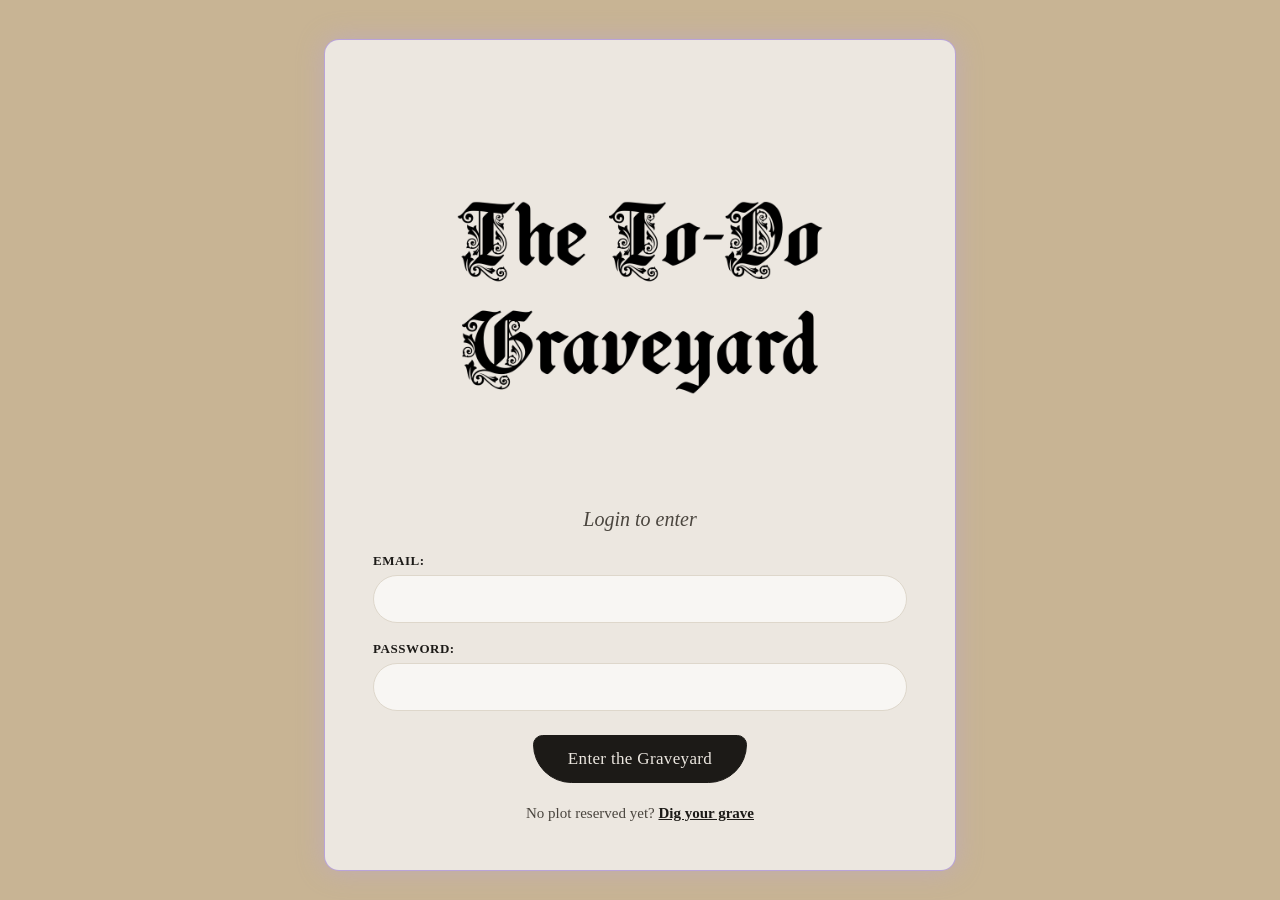
<file: index.html>
<!DOCTYPE html>
<html lang="en">

<head>
    <meta charset="UTF-8">
    <meta name="viewport" content="width=device-width, initial-scale=1.0">

    <title>To Do List Graveyard</title>

    <link rel="stylesheet" href="style.css">

    <!-- Font Awesome -->
    <link rel="stylesheet"
          href="https://cdnjs.cloudflare.com/ajax/libs/font-awesome/6.5.2/css/all.min.css">
</head>

<body>

    <div class="app">

        <!-- =========================
             MAIN CONTENT
        ========================== -->

        <main class="main">

    

            <!-- Dashboard -->
            <section
                class="page active"
                data-page="dashboard"
                id="page-dashboard"
            >

                <div
                    class="notes-grid"
                    id="notesGrid"
                >
                    <!-- JavaScript will put the sticky notes here -->
                </div>

            </section>


    <!-- Add Task -->

<section class="page" data-page="add-task" id="page-add-task" > <div class="add-task-container">

    <div class="add-task-header">
        <span class="add-task-pin"></span>

        <h2>Add New Task</h2>

        <p>
            Leave something behind for your future self.
        </p>
    </div>


    <form id="addTaskForm" class="task-form">

        <div class="form-group">
            <label for="addTaskName">
                Task name
            </label>

            <input
                type="text"
                id="addTaskName"
                placeholder="What needs to be done?"
                required
            >
        </div>


        <div class="form-group">
            <label for="addTaskDescription">
                Description
            </label>

            <textarea
                id="addTaskDescription"
                placeholder="Add some details..."
                required
            ></textarea>
        </div>


        <div class="form-group">
            <label for="addTaskPriority">
                Priority
            </label>

            <select id="addTaskPriority">
                <option value="normal">Normal</option>
                <option value="high">High</option>
                <option value="important">Important</option>
            </select>
        </div>


        <button
            type="submit"
            class="add-task-button"
        >
            <i class="fa-solid fa-plus"></i>
            Add Task
        </button>

    </form>

</div>

</section>


         <section class="update-modal" id="updateModal">

```
<div class="update-modal-box">

    <button type="button" class="close-update" id="closeUpdate">
        <i class="fa-solid fa-xmark"></i>
    </button>

    <h2>Update Task</h2>

    <form id="updateTaskForm">

        <input type="hidden" id="updateTaskId">


        <div class="form-group">
            <label for="updateTaskName">
                Task name
            </label>

            <input
                type="text"
                id="updateTaskName"
                placeholder="Task name"
                required
            >
        </div>


        <div class="form-group">
            <label for="updateTaskDescription">
                Description
            </label>

            <textarea
                id="updateTaskDescription"
                placeholder="Task description"
                required
            ></textarea>
        </div>


        <div class="form-group">
            <label for="updateTaskPriority">
                Priority
            </label>

            <select id="updateTaskPriority">
                <option value="normal">Normal</option>
                <option value="high">High</option>
                <option value="important">Important</option>
            </select>
        </div>


        <div class="form-group">
            <label for="updateTaskStatus">
                Status
            </label>

            <select id="updateTaskStatus">
                <option value="active">Active</option>
                <option value="inactive">Inactive</option>
            </select>
        </div>


        <button type="submit" class="update-task-button">
            <i class="fa-solid fa-pen-to-square"></i>
            Update Task
        </button>

    </form>

</div>


</section>

        </main>


        <!-- =========================
             SIDEBAR
        ========================== -->

     <aside class="sidebar">

    <nav class="sidebar-nav">

        <a href="#" class="nav-link active" data-page="dashboard">
            Dashboard
        </a>

        <a href="#" class="nav-link" data-page="add-task">
            +
        </a>

    </nav>

    <div class="sidebar-bottom">

        <a href="#" class="nav-link" id="userName"></a>

        <a href="#" class="nav-link" id="logout">
            Log out
        </a>

    </div>

</aside>

    </div>
<div id="notification"></div>

    <!-- jQuery -->
    <script
        src="https://code.jquery.com/jquery-3.7.1.min.js">
    </script>

    <!-- Your JavaScript -->
    <script src="script.js"></script>

</body>

</html>
</file>
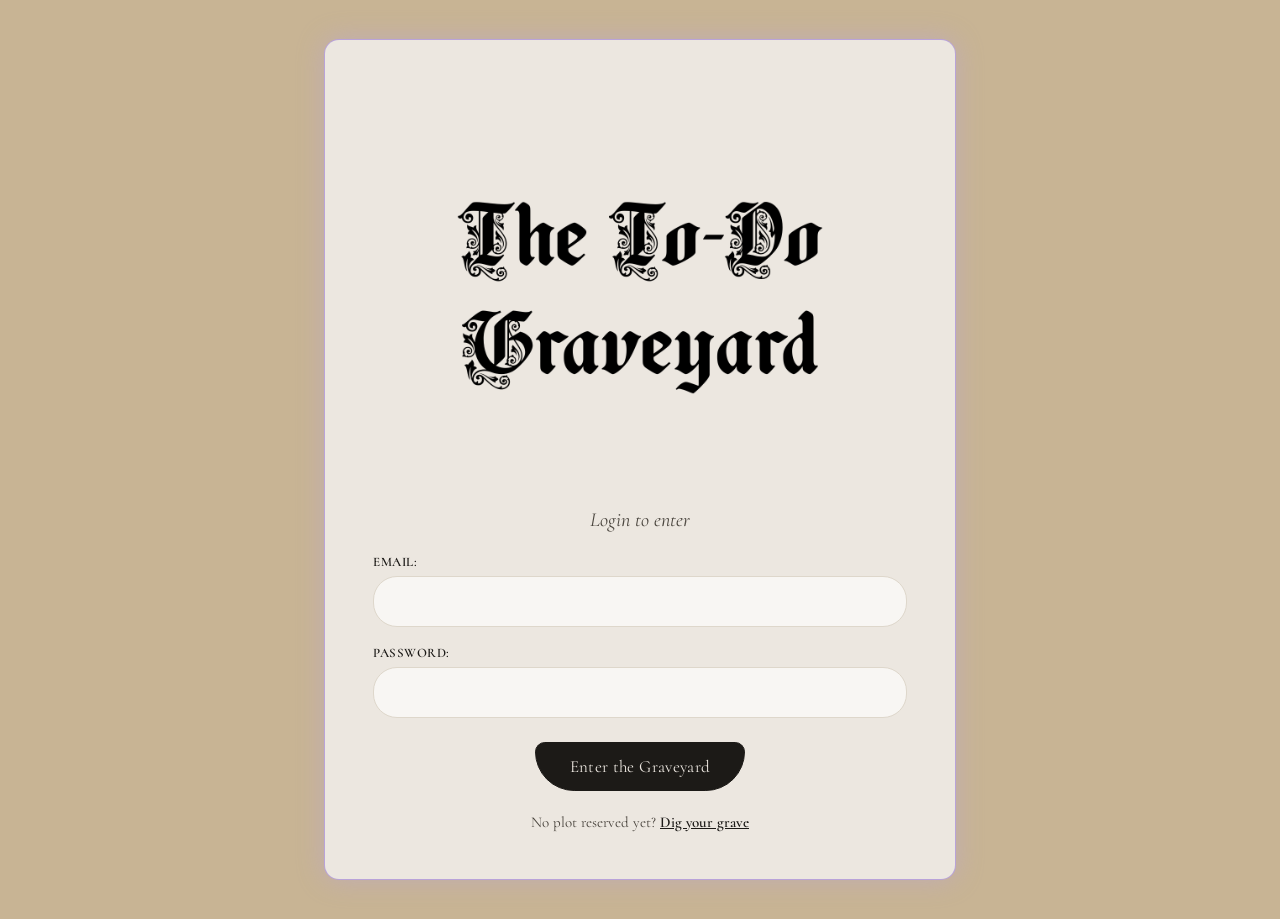
<file: signin.html>
<!DOCTYPE html>
<html lang="en">
<head>
<meta charset="UTF-8">
<meta name="viewport" content="width=device-width, initial-scale=1.0">
<title>The To-Do Graveyard</title>

<link rel="preconnect" href="https://fonts.googleapis.com">
<link rel="preconnect" href="https://fonts.gstatic.com" crossorigin>
<link href="https://fonts.googleapis.com/css2?family=UnifrakturMaguntia&family=EB+Garamond:ital@0;1&family=Cormorant:wght@400;500;600&display=swap" rel="stylesheet">

<link rel="stylesheet" href="styles.css">
</head>
<body>

<div class="page">
  <div class="card">

    <img src="graveyard.png" alt="The To-Do Graveyard" class="logo">

    <div class="form-wrap">

      <!-- ===== LOGIN FORM ===== -->
      <form id="loginForm" class="auth-form" novalidate>
        <p class="tagline">Login to enter</p>

        <p class="form-error" id="loginError"></p>

        <label class="field">
          <span class="field-label">EMAIL:</span>
          <input type="email" name="email" id="loginEmail" autocomplete="username" required>
        </label>

        <label class="field">
          <span class="field-label">PASSWORD:</span>
          <input type="password" name="password" id="loginPassword" autocomplete="current-password" required>
        </label>

        <button type="submit" class="tombstone-btn">
          <span>Enter the Graveyard</span>
        </button>

        <p class="switch-line">
          No plot reserved yet?
          <a href="#" id="showSignup">Dig your grave</a>
        </p>
      </form>

      <!-- ===== SIGN UP FORM ===== -->
      <form id="signupForm" class="auth-form hidden" novalidate>
        <p class="tagline">Reserve your plot</p>

        <p class="form-error" id="signupError"></p>

        <label class="field">
          <span class="field-label">FIRST NAME:</span>
          <input type="text" name="first_name" id="signupFirstName" autocomplete="given-name" required>
        </label>

        <label class="field">
          <span class="field-label">LAST NAME:</span>
          <input type="text" name="last_name" id="signupLastName" autocomplete="family-name" required>
        </label>

        <label class="field">
          <span class="field-label">EMAIL:</span>
          <input type="email" name="email" id="signupEmail" autocomplete="email" required>
        </label>

        <label class="field">
          <span class="field-label">PASSWORD:</span>
          <input type="password" name="password" id="signupPassword" autocomplete="new-password" required>
        </label>

        <label class="field">
          <span class="field-label">CONFIRM PASSWORD:</span>
          <input type="password" name="confirm_password" id="signupConfirmPassword" autocomplete="new-password" required>
        </label>

        <button type="submit" class="tombstone-btn">
          <span>Claim Your Plot</span>
        </button>

        <p class="switch-line">
          Already resting here?
          <a href="#" id="showLogin">Return to login</a>
        </p>
      </form>

    </div>
  </div>
</div>

<script src="https://code.jquery.com/jquery-3.7.1.min.js"></script>
<script src="signin.js"></script>
<script>
</file>
<file: style.css>
* {
    box-sizing: border-box;
}

body {
    margin: 0;
    font-family: -apple-system, "Segoe UI", Roboto, sans-serif;
    background: #000;
}

.app {
    display: flex;
    min-height: 100vh;
}


/* ---------- Main content ---------- */

.main {
    flex: 1;
    background: #f4f1ea;
    padding: 32px 32px 0;
    position: relative;
    overflow: hidden;
}

#clearSearch {
    position: absolute;
    right: 8px;
    top: 50%;
    transform: translateY(-50%);
    background: none;
    border: none;
    font-size: 18px;
    line-height: 1;
    color: #333;
    cursor: pointer;
    padding: 4px;
}


/* ---------- Page switching ---------- */

.page {
    display: none;
    grid-area: 1 / 1;
    opacity: 0;
    visibility: hidden;
    transform: translateY(6px);

    transition:
        opacity 0.25s ease,
        transform 0.25s ease,
        visibility 0s linear 0.25s;
}

.page.active {
    display: block;
    opacity: 1;
    visibility: visible;
    transform: translateY(0);

    transition:
        opacity 0.25s ease,
        transform 0.25s ease,
        visibility 0s linear 0s;
}

.main {
    display: grid;
}

.main > .search-bar {
    grid-row: 1;
}

.main > .page {
    grid-row: 2;
}


/* ---------- Sticky notes ---------- */

.notes-grid {
    display: grid;
    grid-template-columns: repeat(auto-fill, minmax(160px, 1fr));
    gap: 28px 24px;
    padding-bottom: 32px;
}

.note {
    position: relative;

    background: #ffd966;

    min-height: 140px;

    border-radius: 2px;

    box-shadow: 0 6px 10px rgba(0, 0, 0, 0.15);

    padding: 20px 14px 14px;

    font-size: 14px;
    color: #3a3630;

    cursor: pointer;
}

.note::before {
    content: "";

    position: absolute;

    top: -12px;
    left: 50%;

    width: 20px;
    height: 20px;

    border-radius: 50%;

    background: #d94f4f;

    transform: translateX(-50%);

    box-shadow: inset 0 -2px 4px rgba(0, 0, 0, 0.2);
}

.note-title {
    font-weight: 600;
    margin: 0 0 6px;
}

.note p {
    margin: 0;
    line-height: 1.4;
}

.note-title {
    font-weight: 600;
    margin: 0 0 6px;
}

.note p {
    margin: 0;
    line-height: 1.4;
    color: #5c554c;
}

.note-empty {
    grid-column: 1 / -1;
    color: #7a746a;
    font-style: italic;
    padding: 12px 0;
}


/* ---------- Sidebar ---------- */

.sidebar {
    width: 200px;
    flex-shrink: 0;

    background: #d9cfc6;

    display: flex;
    flex-direction: column;
    justify-content: space-between;

    padding: 40px 0;
}

.sidebar-nav {
    display: flex;
    flex-direction: column;

    gap: 28px;

    align-items: flex-end;

    padding-right: 32px;
}

.sidebar-bottom {
    display: flex;
    justify-content: flex-end;

    padding-right: 32px;
}

.nav-link {
    color: #3a3630;

    text-decoration: none;

    font-size: 16px;

    position: relative;

    transition: color 0.15s ease;
}

.nav-link::after {
    content: "";

    position: absolute;

    left: 0;
    bottom: -4px;

    width: 0;
    height: 2px;

    background: #3a3630;

    transition: width 0.2s ease;
}

.nav-link:hover,
.nav-link.active {
    color: #000;
}

.nav-link.active::after {
    width: 100%;
}
/* ---------- Add Task ---------- */

.add-task-container {
    width: 100%;
    max-width: 600px;
    margin: 20px auto;
}

.add-task-header {
    position: relative;

    background: #fdf6d8;

    padding: 28px 30px 24px;

    box-shadow: 0 6px 10px rgba(0, 0, 0, 0.12);

    transform: rotate(-0.5deg);

    margin-bottom: 28px;
}

.add-task-header h2 {
    margin: 0 0 8px;

    font-size: 26px;
    font-weight: 600;

    color: #3a3630;
}

.add-task-header p {
    margin: 0;

    color: #7a746a;
    font-size: 14px;
}


/* Pushpin */

.add-task-pin {
    position: absolute;

    top: -11px;
    left: 50%;

    width: 20px;
    height: 20px;

    background: #d94f4f;

    border-radius: 50%;

    transform: translateX(-50%);

    box-shadow:
        inset 0 -3px 4px rgba(0, 0, 0, 0.2),
        0 2px 3px rgba(0, 0, 0, 0.2);
}


/* Form */

.task-form {
    background: #fff;

    padding: 30px;

    border: 1px solid #ddd7ce;

    box-shadow: 0 5px 12px rgba(0, 0, 0, 0.08);
}


.form-group {
    margin-bottom: 22px;
}


.form-group label {
    display: block;

    margin-bottom: 8px;

    font-size: 14px;
    font-weight: 600;

    color: #3a3630;
}


.form-group input,
.form-group textarea {
    width: 100%;

    padding: 12px 14px;

    border: 1px solid #c9c2b8;

    border-radius: 6px;

    background: #fdfcf9;

    font-family: inherit;
    font-size: 14px;

    color: #3a3630;

    outline: none;

    transition:
        border-color 0.2s ease,
        box-shadow 0.2s ease;
}


.form-group textarea {
    min-height: 130px;

    resize: vertical;
}


.form-group input:focus,
.form-group textarea:focus {
    border-color: #a99e8f;

    box-shadow: 0 0 0 3px rgba(169, 158, 143, 0.15);
}


.form-group input::placeholder,
.form-group textarea::placeholder {
    color: #aaa39a;
}


/* Add button */

.add-task-button {
    display: inline-flex;

    align-items: center;
    justify-content: center;

    gap: 8px;

    padding: 12px 22px;

    border: none;
    border-radius: 6px;

    background: #3a3630;

    color: white;

    font-family: inherit;
    font-size: 14px;
    font-weight: 600;

    cursor: pointer;

    transition:
        background 0.2s ease,
        transform 0.2s ease,
        box-shadow 0.2s ease;
}


.add-task-button:hover {
    background: #24211e;

    transform: translateY(-2px);

    box-shadow: 0 5px 10px rgba(0, 0, 0, 0.15);
}


.add-task-button:active {
    transform: translateY(0);
}

.note {
    position: relative;
}

.edit-task,
.delete-task {
    position: absolute;
    border: none;
    background: none;
    cursor: pointer;
    font-size: 14px;
}

.edit-task {
    right: 32px;
    bottom: 12px;
}

.delete-task {
    right: 12px;
    bottom: 12px;
}
.update-modal {
    display: none;
    position: fixed;
    top: 0;
    left: 0;
    width: 100%;
    height: 100%;

    background: rgba(0, 0, 0, 0.45);

    align-items: center;
    justify-content: center;

    z-index: 1000;
}

.update-modal.active {
    display: flex;
}

.update-modal-box {
    position: relative;

    width: 90%;
    max-width: 500px;

    background: #fff;
    padding: 30px;

    box-shadow: 0 10px 30px rgba(0, 0, 0, 0.25);

    transform: rotate(-0.5deg);
}

.update-modal-box h2 {
    margin-top: 0;
    margin-bottom: 25px;

    color: #3a3630;
}

.close-update {
    position: absolute;

    top: 12px;
    right: 12px;

    border: none;
    background: none;

    font-size: 20px;
    color: #3a3630;

    cursor: pointer;
}

.close-update:hover {
    transform: scale(1.1);
}

.update-task-button {
    display: inline-flex;
    align-items: center;
    gap: 8px;

    padding: 12px 22px;

    border: none;
    border-radius: 6px;

    background: #3a3630;
    color: white;

    font-family: inherit;
    font-size: 14px;
    font-weight: 600;

    cursor: pointer;
}

.update-task-button:hover {
    background: #24211e;
}
/* Note priority colors */

.note.high-priority {
    background-color: #f10000;
}

.note.normal-priority {
    background-color: #ffe58f;
    color: white; 
}

.note.important-priority {
    background-color: #10f100;
}

/* Inactive task */

.note.inactive {
    background-color: #d3d3d3 !important;
}
#notification {
    position: fixed;
    bottom: 25px;
    right: 25px;

    background: #3a3630;
    color: white;

    padding: 12px 18px;
    border-radius: 6px;

    font-size: 14px;

    opacity: 0;
    transform: translateY(20px);

    pointer-events: none;

    transition: opacity 0.3s ease, transform 0.3s ease;
}

#notification.show {
    opacity: 1;
    transform: translateY(0);
}
.done-task {
    position: absolute;
    right: 52px;
    bottom: 12px;

    border: none;
    background: none;

    cursor: pointer;
    font-size: 14px;
    color: #3a3630;

    transition: transform 0.15s ease, color 0.15s ease;
}

.done-task:hover {
    color: #5f754f;
    transform: scale(1.15);
}

.done-task:active {
    transform: scale(0.95);
}

.done-task i {
    font-size: 14px;
}
</file>
<file: styles.css>
:root {
  --bg-outer: #c8b494;
  --bg-card: #ece7e0;
  --border-glow: #b9a3d9;
  --ink: #1c1a17;
  --ink-soft: #4a453e;
  --input-bg: #f8f6f3;
  --input-border: #ded7cb;
  --error: #8a2e2e;
}

* {
  box-sizing: border-box;
}

body {
  margin: 0;
  min-height: 100vh;
  background: var(--bg-outer);
  font-family: 'EB Garamond', Georgia, serif;
  color: var(--ink);
  display: flex;
  align-items: center;
  justify-content: center;
  padding: 40px 20px;
}

.page {
  width: 100%;
  display: flex;
  justify-content: center;
}

.card {
  width: 100%;
  max-width: 630px;
  background: var(--bg-card);
  border-radius: 14px;
  padding: 40px 48px 48px;
  box-shadow: 0 0 0 1px var(--border-glow), 0 0 26px 2px rgba(185, 163, 217, 0.45);
  text-align: center;
}

.logo {
  display: block;
  max-width: 100%;
  width: 420px;
  margin: 0 auto 8px;
}

/* Fallback text logo if graveyard.png fails to load */
.logo:not([src]),
img.logo[src=""] {
  display: none;
}

.form-wrap {
  margin-top: 6px;
}

.auth-form {
  display: flex;
  flex-direction: column;
  gap: 18px;
}

.auth-form.hidden {
  display: none;
}

.tagline {
  font-family: 'Cormorant', Georgia, serif;
  font-size: 20px;
  font-style: italic;
  color: var(--ink-soft);
  margin: 0 0 4px;
}

.form-error {
  margin: -8px 0 0;
  min-height: 1.2em;
  font-size: 14px;
  color: var(--error);
  font-family: 'Cormorant', Georgia, serif;
}

.form-error:empty {
  display: none;
}

.field {
  display: flex;
  flex-direction: column;
  align-items: flex-start;
  text-align: left;
}

.field-label {
  font-size: 13px;
  letter-spacing: 0.04em;
  color: var(--ink);
  margin-bottom: 6px;
  font-family: 'Cormorant', Georgia, serif;
  font-weight: 600;
}

.field input {
  width: 100%;
  padding: 14px 18px;
  border-radius: 24px;
  border: 1px solid var(--input-border);
  background: var(--input-bg);
  font-family: 'EB Garamond', Georgia, serif;
  font-size: 16px;
  color: var(--ink);
  outline-offset: 2px;
}

.field input:focus {
  outline: 2px solid var(--border-glow);
  border-color: var(--border-glow);
}

.tombstone-btn {
  margin-top: 6px;
  align-self: center;
  padding: 13px 34px;
  border-radius: 10px 10px 40px 40px;
  border: 1px solid var(--ink);
  background: var(--ink);
  color: var(--bg-card);
  font-family: 'Cormorant', Georgia, serif;
  font-size: 17px;
  letter-spacing: 0.02em;
  cursor: pointer;
  transition: transform 0.15s ease, background 0.15s ease;
}

.tombstone-btn:hover {
  background: #33302a;
}

.tombstone-btn:active {
  transform: translateY(1px);
}

.switch-line {
  margin: 4px 0 0;
  font-size: 15px;
  color: var(--ink-soft);
  font-family: 'Cormorant', Georgia, serif;
}

.switch-line a {
  color: var(--ink);
  font-weight: 600;
  text-decoration: underline;
  cursor: pointer;
}

@media (max-width: 480px) {
  .card {
    padding: 32px 24px 36px;
  }
  .logo {
    width: 100%;
  }
}
</file>
